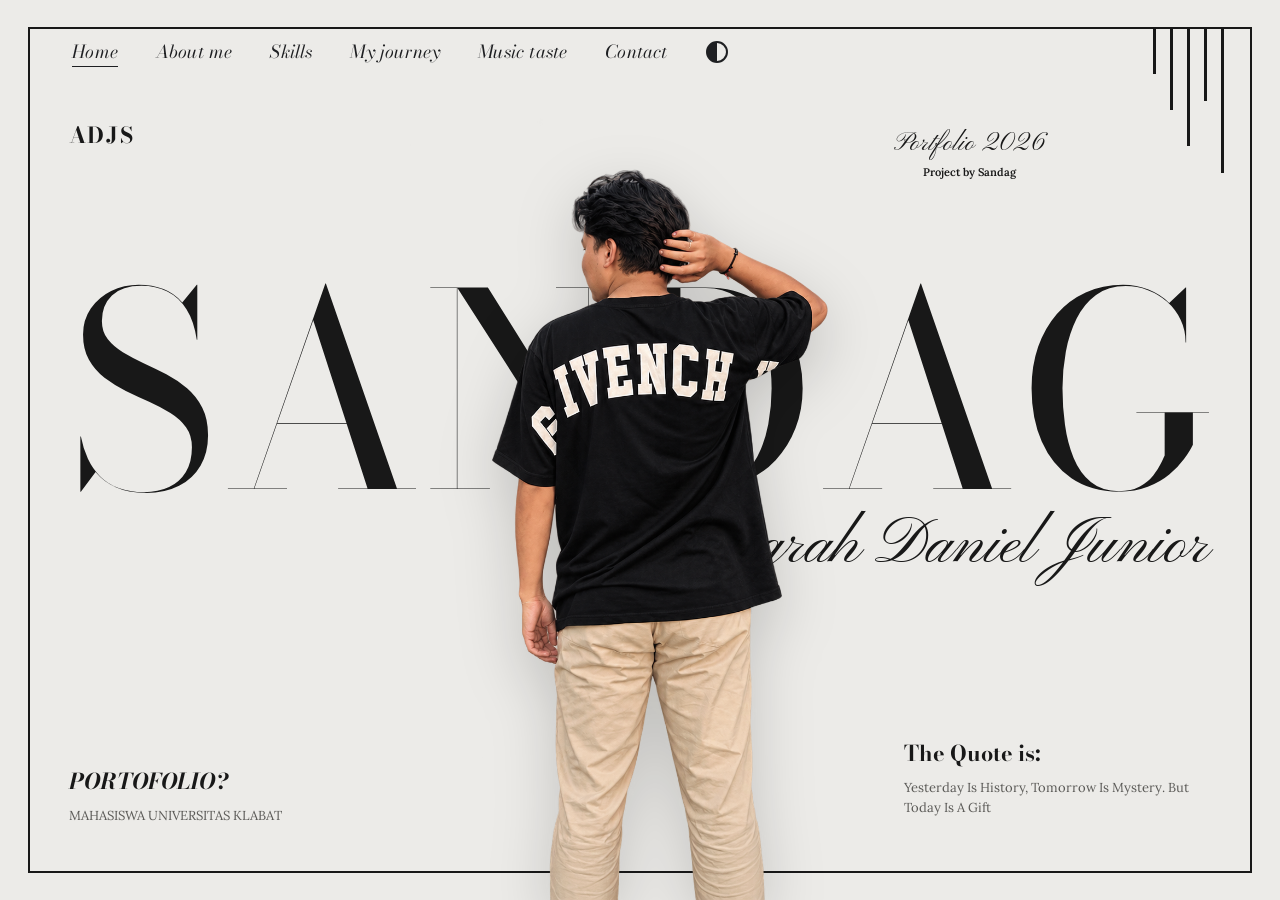
<file: index.html>
<!DOCTYPE html>
<html lang="id">
<head>
<meta charset="UTF-8">
<meta name="viewport" content="width=device-width, initial-scale=1">
<meta name="theme-color" content="#ecebe8">
<title>Sandag — Portfolio</title>
<link rel="preconnect" href="https://fonts.googleapis.com">
<link rel="preconnect" href="https://fonts.gstatic.com" crossorigin>
<link href="https://fonts.googleapis.com/css2?family=Bodoni+Moda:ital,opsz,wght@0,6..96,400;0,6..96,600;1,6..96,400&family=Lora:ital,wght@0,400;0,600;1,400&family=Pinyon+Script&family=Shippori+Mincho:wght@400;500&display=swap" rel="stylesheet">
<!-- [GANTI 1] Bootstrap CSS harus SEBELUM style.css -->
<link rel="stylesheet" href="css/bootstrap.min.css">
<link rel="stylesheet" href="style.css">
<script>try{if(localStorage.getItem("theme")==="dark"){document.documentElement.setAttribute("data-theme","dark");document.querySelector('meta[name=theme-color]').setAttribute("content","#151515")}}catch(e){}</script>
</head>
<body class="is-loading">

<!-- LOADING -->
<div class="loader" id="loader">
  <div class="loader__center">
    <div class="loader__jp">LOADING</div>
    <div class="loader__bar"><i id="bar"></i></div>
    <div class="loader__meta"><span></span><span id="pct">000</span></div>
  </div>
</div>
<div class="curtain" id="curtain"></div>

<!-- NAVBAR (struktur navbar Bootstrap, tampilan teks transparan) -->
<nav class="topnav navbar navbar-expand" aria-label="Navigasi utama">
  <ul class="navbar-nav">
    <li class="nav-item"><a class="nav-link" href="#home" data-page="home" aria-current="page">Home</a></li>
    <li class="nav-item"><a class="nav-link" href="#about" data-page="about">About me</a></li>
    <li class="nav-item"><a class="nav-link" href="#skills" data-page="skills">Skills</a></li>
    <li class="nav-item"><a class="nav-link" href="#journey" data-page="journey">My journey</a></li>
    <li class="nav-item"><a class="nav-link" href="#music" data-page="music">Music taste</a></li>
    <li class="nav-item"><a class="nav-link" href="#contact" data-page="contact">Contact</a></li>
    <li class="nav-item"><button type="button" class="theme-toggle" id="themeToggle" aria-label="Ganti ke tema gelap" aria-pressed="false" title="Ganti tema"></button></li>
  </ul>
</nav>

<!-- BERANDA -->
<header class="hero page active" id="beranda" data-page="home">
  <div class="hero__frame">
    <div class="hero__brand"><b>ADJS</b><p><br></p></div>
    <div class="hero__date"><em>Portfolio 2026</em><small>Project by Sandag</small></div>
    <div class="hero__lines"><i></i><i></i><i></i><i></i><i></i></div>
    <h1 class="hero__name" aria-label="Sandag"><span>S</span><span>A</span><span>N</span><span>D</span><span>A</span><span>G</span></h1>
    <div class="hero__script">Anugrah Daniel Junior</div>
    <div class="hero__news"><h4>PORTOFOLIO?</h4><p>MAHASISWA UNIVERSITAS KLABAT</p></div>
    <div class="hero__quote"><h4>The Quote is:</h4><p>Yesterday Is History, Tomorrow Is Mystery. But Today Is A Gift</p><small></small></div>
  </div>
  <img class="hero__photo" src="img/sandag.png" alt="Sandag">
</header>


<!-- ABOUT -->
<section class="about page" id="page-about" data-page="about">
  <div class="tag"><i></i> 01 — About me</div>
  <div class="about__grid">
    <div class="about__text" id="aboutText">
      <h2 class="l">Halo, aku <em>Sandag!</em></h2>
      <!-- GANTI PARAGRAF DI BAWAH DENGAN TEKSMU SENDIRI -->
      <p class="l">Perkenalkan nama saya Anugrah Sandag, mahasiswa dari universitas klabat, berfakultas ilmu komputer dan berjurusan sistem informasi.</p>
      <p class="l">Website ini menggunakan 2 Bahasa pemograman utam yaitu CSS, dan JavaScript, dengan HTML sebagai kerangka dalam website. Saya juga menambahkan beberapa tools dalam website saya sebagai pendukung yaitu bootstrap dan VS Code. Ada juga AI yang saya gunakna yaitu ClaudeAI dengan website yang saya deploy dalam GitHub.</p>
      <p class="l">Website ini bertujuan untuk memperkenalkan portofolio diri saya sendiri mulai dari skill yang saya pelajari, perjalanan saya, dan pengalaman saya.</p>
    </div>
    <figure class="about__photo" id="aboutPhoto"><img loading="lazy" decoding="async" src="img/portrait.jpg" alt="Foto Sandag"></figure>
  </div>
</section>

<!-- SKILLS -->
<section class="skills page" id="page-skills" data-page="skills">
  <div class="tag"><i></i> 02 — My skills</div>
  <!-- GANTI SEMUA TEKS DI HALAMAN INI DENGAN TEKSMU SENDIRI -->
  <h2 class="skills__title">Skill yang <em>kupelajari</em></h2>
  <p class="skills__lead">Ini adalah bahasa dan teknologi yang aku pelajari selama kuliah, dan aku gunakan untuk membangun website portofolio ini.</p>

  <ul class="skills__grid row row-cols-1 row-cols-sm-2 row-cols-lg-3 row-cols-xl-5 g-3 g-lg-4" id="skillsGrid">
    <li class="col" style="--d:0">
      <a class="sk h-100" href="#skillModal" role="button" data-bs-toggle="modal" data-bs-target="#skillModal"
         data-name="HTML" data-img="img/html.png" data-tags="Struktur,Konten,Navigasi"
         data-detail="HTML adalah kerangka dari setiap website. Di portofolio ini, HTML dipakai untuk menyusun halaman, judul, teks, gambar, dan menu navigasi.">
        <div class="sk__img"><img loading="lazy" decoding="async" src="img/html.png" alt="Logo HTML"></div>
        <span class="sk__no">01</span>
        <h3 class="sk__name">HTML</h3>
        <p class="sk__desc">Membangun kerangka dan isi halaman, seperti judul, teks, gambar, dan menu.</p>
        <span class="sk__more">Lihat detail <b aria-hidden="true">+</b></span>
      </a>
    </li>
    <li class="col" style="--d:1">
      <a class="sk h-100" href="#skillModal" role="button" data-bs-toggle="modal" data-bs-target="#skillModal"
         data-name="CSS" data-img="img/css.png" data-tags="Tata letak,Warna,Animasi"
         data-detail="CSS mengatur tampilan: warna, huruf, tata letak, dan animasi. Seluruh desain portofolio ini ditulis dengan CSS.">
        <div class="sk__img"><img loading="lazy" decoding="async" src="img/css.png" alt="Logo CSS"></div>
        <span class="sk__no">02</span>
        <h3 class="sk__name">CSS</h3>
        <p class="sk__desc">Mengatur tampilan, warna, dan animasi supaya website terlihat rapi dan nyaman dilihat.</p>
        <span class="sk__more">Lihat detail <b aria-hidden="true">+</b></span>
      </a>
    </li>
    <li class="col" style="--d:2">
      <a class="sk h-100" href="#skillModal" role="button" data-bs-toggle="modal" data-bs-target="#skillModal"
         data-name="JavaScript" data-img="img/js.png" data-tags="Interaksi,Animasi,Logika"
         data-detail="JavaScript membuat halaman bergerak dan merespons pengguna, seperti animasi loading, efek scroll, dan perpindahan antar halaman.">
        <div class="sk__img"><img loading="lazy" decoding="async" src="img/js.png" alt="Logo JavaScript"></div>
        <span class="sk__no">03</span>
        <h3 class="sk__name">JavaScript</h3>
        <p class="sk__desc">Membuat halaman jadi interaktif, mulai dari efek gerak sampai perpindahan antar halaman.</p>
        <span class="sk__more">Lihat detail <b aria-hidden="true">+</b></span>
      </a>
    </li>
    <li class="col" style="--d:3">
      <a class="sk h-100" href="#skillModal" role="button" data-bs-toggle="modal" data-bs-target="#skillModal"
         data-name="Python" data-img="img/python.png" data-tags="Backend,Server,Logika"
         data-detail="Python dipakai untuk membuat program dan server sederhana di sisi belakang website, misalnya menerima dan memproses data.">
        <div class="sk__img"><img loading="lazy" decoding="async" src="img/python.png" alt="Logo Python"></div>
        <span class="sk__no">04</span>
        <h3 class="sk__name">Python</h3>
        <p class="sk__desc">Dipakai untuk membuat program dan server sederhana di sisi belakang website.</p>
        <span class="sk__more">Lihat detail <b aria-hidden="true">+</b></span>
      </a>
    </li>
    <li class="col" style="--d:4">
      <a class="sk h-100" href="#skillModal" role="button" data-bs-toggle="modal" data-bs-target="#skillModal"
         data-name="MySQL" data-img="img/sql.png" data-tags="Database,Query,Data"
         data-detail="MySQL adalah database untuk menyimpan data secara terstruktur agar mudah dicari, diubah, dan diolah.">
        <div class="sk__img"><img loading="lazy" decoding="async" src="img/sql.png" alt="Logo MySQL"></div>
        <span class="sk__no">05</span>
        <h3 class="sk__name">MySQL</h3>
        <p class="sk__desc">Menyimpan dan mengelola data dalam database supaya mudah dicari dan diolah.</p>
        <span class="sk__more">Lihat detail <b aria-hidden="true">+</b></span>
      </a>
    </li>
  </ul>
</section>

<!-- MY JOURNEY -->
<section class="journey page" id="page-journey" data-page="journey">
  <div class="tag"><i></i> 03 — My journey</div>
  <!-- GANTI SEMUA TEKS DI HALAMAN INI DENGAN TEKSMU SENDIRI -->
  <h2 class="journey__title">My History<em>Schools</em></h2>
  <div class="journey__text">
    <p class="journey__lead">Perjalanan belajarku dimulai dari Tikala Adventist School di bangku sekolah dasar. Dari sana aku melanjutkan ke SMP Negeri 6 Manado, lalu ke SMA Negeri 2 Manado.</p>
    <p class="journey__lead">Setelah lulus SMA, aku melanjutkan kuliah di Universitas Klabat, di Fakultas Ilmu Komputer jurusan Sistem Informasi.</p>
  </div>

  <div class="jr" id="jr">
    <div class="jr__stage">
      <div class="jr__plate" id="jrPlate">
        <img loading="lazy" decoding="async" class="jr__logo is-on" src="img/sd.png" alt="Logo Tikala Adventist School">
        <img loading="lazy" decoding="async" class="jr__logo" src="img/smp.png" alt="Papan nama SMP Negeri 6 Manado">
        <img loading="lazy" decoding="async" class="jr__logo" src="img/sma.png" alt="Logo SMA Negeri 2 Manado">
        <img loading="lazy" decoding="async" class="jr__logo" src="img/unklab.png" alt="Logo Universitas Klabat">
      </div>
      <div class="jr__info">
        <div class="jr__txt" id="jrTxt">
          <span class="jr__lvl" id="jrLvl">01 — SD</span>
          <h3 class="jr__name" id="jrName">Tikala Adventist School</h3>
        </div>
        <div class="jr__num" id="jrNum" aria-hidden="true">01</div>
      </div>
      <div class="jr__ctrl">
        <span class="jr__count"><b id="jrCur">01</b> / 04</span>
        <div class="jr__btns">
          <button type="button" class="jr__btn" id="jrPrev" aria-label="Tahap sebelumnya">&larr;</button>
          <button type="button" class="jr__btn" id="jrNext" aria-label="Tahap berikutnya">&rarr;</button>
        </div>
      </div>
    </div>

    <div class="jr__side">
    <ol class="jr__rail" id="jrRail" role="tablist" aria-label="Tahap pendidikan">
      <li class="jr__item" style="--d:0">
        <button type="button" class="jr__node is-on" role="tab" aria-selected="true"
          data-lvl="01 — SD" data-name="Tikala Adventist School" data-about="Tikala Adventist School adalah sekolah dasar tempat aku memulai perjalanan belajarku. Di sini aku mengenal banyak teman dan guru yang baik, aku juga dibekali ilmu pengentahuan yang guru guru sekolah tersebut berikan kepadaku.">
          <span class="jr__dot"></span>
          <span class="jr__ntxt"><span class="jr__nlvl">Sekolah Dasar</span><span class="jr__nname">Tikala Adventist School</span></span>
          <img loading="lazy" decoding="async" class="jr__thumb" src="img/sd.png" alt="">
        </button>
      </li>
      <li class="jr__item" style="--d:1">
        <button type="button" class="jr__node" role="tab" aria-selected="false"
          data-lvl="02 — SMP" data-name="SMP Negeri 6 Manado" data-about="Setelah aku lulus dari SD aku melanjutkan jenjang pendidikan ke SMP Negeri 6 Manado. Di sini aku belajar banyak hal baru, mulai dari pelajaran akademik hingga kegiatan ekstrakurikuler, dan tak lupa aku membuat banyak teman baru yang sampai sekarang masih berteman dengan diriku.">
          <span class="jr__dot"></span>
          <span class="jr__ntxt"><span class="jr__nlvl">Sekolah Menengah Pertama</span><span class="jr__nname">SMP Negeri 6 Manado</span></span>
          <img loading="lazy" decoding="async" class="jr__thumb" src="img/smp.png" alt="">
        </button>
      </li>
      <li class="jr__item" style="--d:2">
        <button type="button" class="jr__node" role="tab" aria-selected="false"
          data-lvl="03 — SMA" data-name="SMA Negeri 2 Manado" data-about="Setelah aku lulus di jenjang SMP aku melanjutkan jenjang pendidikan ku di SMA Negeri 2 Manado. Di sini awal mula aku mengenal teknologi lebih lanjut yaitu lewat pelajaran informatika yang membuat ku tertarik untuk mempelajari bidang tersebut, dan aku juga mendapatkan banyak sekali teman baru yang tentu saja masih berteman dengan diriku sampai sekarang.">
          <span class="jr__dot"></span>
          <span class="jr__ntxt"><span class="jr__nlvl">Sekolah Menengah Atas</span><span class="jr__nname">SMA Negeri 2 Manado</span></span>
          <img loading="lazy" decoding="async" class="jr__thumb" src="img/sma.png" alt="">
        </button>
      </li>
      <li class="jr__item" style="--d:3">
        <button type="button" class="jr__node" role="tab" aria-selected="false"
          data-lvl="04 — Kuliah" data-name="Universitas Klabat" data-about="Setelah aku lulus dari SMA aku pun melanjutkan jenjang pendidikan yang lebih serius yaitu berkuliah di Universitas Klabat. Dengan melewatkan banyak sekali proses pemikiran yang cukup banyak akhirnya saya memutuskan untuk masuk ke fakultas ilmu komputer dengan jurusan yang bukan informatika namun sisten informasi. Di sini aku belajar banyak hal baru yang lebih kompleks dan lebih sulit dari sebelumnya, dan aku juga mendapatkan banyak teman baru juga dari berbagai fakultas.">
          <span class="jr__dot"></span>
          <span class="jr__ntxt"><span class="jr__nlvl">Kuliah</span><span class="jr__nname">Universitas Klabat</span></span>
          <img loading="lazy" decoding="async" class="jr__thumb" src="img/unklab.png" alt="">
        </button>
      </li>
    </ol>
    <div class="jr__about" id="jrAbout">
      <span class="jr__alabel">Tentang sekolahku</span>
      <p class="jr__atxt" id="jrAboutTxt"></p>
    </div>
  </div>
  </div>
</section>

<!-- MUSIC -->
<section class="music page" id="page-music" data-page="music">
  <div class="tag tag--light"><i></i> 04 — Music taste</div>
  <h2 class="music__title">Lagu yang <em>menemaniku</em></h2>
  <div class="strip" id="strip"><div class="strip__track" id="stripTrack"></div></div>
</section>

<!-- CONTACT -->
<section class="contact page" id="page-contact" data-page="contact">
  <div class="tag"><i></i> 05 — Contact me</div>
  <h2 class="contact__title">Hubungi <em>aku!</em></h2>
  <div class="contact__grid" id="contactGrid">
    <!-- ISI NOMOR / LINK DI SINI -->
    <a class="ct" href="https://wa.me/6282194065004" target="_blank" rel="noopener">
      <img loading="lazy" decoding="async" src="img/whatsapp.png" alt="WhatsApp"><span>0821-9406-5004</span>
    </a>
    <a class="ct" href="https://www.instagram.com/adnielrs?stkn=MTA4c29vZDB6dnVoOQ==" target="_blank" rel="noopener">
      <img loading="lazy" decoding="async" src="img/instagram.png" alt="Instagram"><span>@adnielrs</span>
    </a>
    <a class="ct" href="https://github.com/VISUALENTERTAINMENT-SOS" target="_blank" rel="noopener">
      <img loading="lazy" decoding="async" src="img/github.png" alt="GitHub"><span>github.com/VISUALENTERTAINMENT-SOS</span>
    </a>
  </div>
  <footer><span>© 2026 Anugrah Daniel Junior Sandag</span><a href="#" data-top>Kembali ke atas ↑</a></footer>
</section>

<!-- Lightbox musik -->
<div class="lightbox" id="lightbox"><div class="lightbox__cap" id="lbCap"></div></div>

<!-- Detail skill: komponen Modal Bootstrap (isinya diisi otomatis oleh script.js) -->
<div class="modal fade" id="skillModal" tabindex="-1" aria-labelledby="skillModalTitle" aria-hidden="true">
  <div class="modal-dialog modal-dialog-centered modal-lg">
    <div class="modal-content">
      <div class="modal-header">
        <span class="sm__no" id="skillModalNo"></span>
        <button type="button" class="btn-close" data-bs-dismiss="modal" aria-label="Tutup"></button>
      </div>
      <div class="modal-body">
        <div class="row align-items-center g-4">
          <div class="col-md-4 text-center"><img loading="lazy" decoding="async" class="img-fluid sm__img" id="skillModalImg" alt=""></div>
          <div class="col-md-8">
            <h3 class="sm__title" id="skillModalTitle"></h3>
            <p class="sm__text" id="skillModalText"></p>
            <div class="d-flex flex-wrap sm__tags" id="skillModalTags"></div>
          </div>
        </div>
      </div>
    </div>
  </div>
</div>

<!-- [GANTI 3] Bootstrap JS harus SEBELUM script.js -->
<script src="js/bootstrap.bundle.min.js"></script>
<script src="script.js"></script>
</body>
</html>
</file>
<file: style.css>
:root{--bg:#ecebe8;--ink:#181818;--mute:#5b5a57;--dark:#151515;
--serif:'Bodoni Moda','Didot','Times New Roman',serif;--body:'Lora',Georgia,serif;--script:'Pinyon Script','Snell Roundhand',cursive;--jp:'Shippori Mincho','Yu Mincho',serif;
--ease:cubic-bezier(.7,0,.2,1);
--text:#3a3936;--line:rgba(24,24,24,.18);--faint:#8b8a86;--hover:rgba(255,255,255,.4);--panel:#151515;--plate:#ecebe8;
--pulse0:rgba(24,24,24,.35);--pulse1:rgba(24,24,24,0)}
/* tema gelap: cukup ganti variabel warna */
:root[data-theme="dark"]{color-scheme:dark;--bg:#151515;--ink:#ecebe8;--mute:#a09e99;--text:#cfcdc8;--line:rgba(236,235,232,.22);--faint:#77756f;--hover:rgba(255,255,255,.07);--panel:#222222;
--pulse0:rgba(236,235,232,.4);--pulse1:rgba(236,235,232,0)}
/* transisi halus hanya saat tema diganti */
html.theme-anim *,html.theme-anim *::before,html.theme-anim *::after{transition:background-color .5s ease,color .5s ease,border-color .5s ease,fill .5s ease !important}
*{margin:0;padding:0;box-sizing:border-box}
html{scroll-behavior:smooth}
body{background:var(--bg);color:var(--ink);font-family:var(--body);overflow-x:hidden}
body.is-loading{overflow:hidden}
a{color:inherit;text-decoration:none}
em{font-family:var(--script);font-style:normal;font-weight:400}

/* loader */
.loader{position:fixed;inset:0;background:#1b1b1b;color:#eee;z-index:100;display:grid;place-items:center;transition:opacity .4s 1.6s}
.loader__jp{font-family:var(--jp);font-size:clamp(28px,4vw,52px);letter-spacing:.5em;padding-left:.5em;text-align:center;animation:pulse 2s infinite}
.loader__bar{height:1px;background:#444;margin:26px 0 12px;overflow:hidden}
.loader__bar i{display:block;height:100%;width:0;background:#eee;will-change:width}
.loader__meta{display:flex;justify-content:space-between;font-size:10px;letter-spacing:.22em;color:#999;gap:40px}
.loader.done{opacity:0;pointer-events:none}
@keyframes pulse{50%{opacity:.55}}
.curtain{position:fixed;inset:0;z-index:101;display:flex;pointer-events:none}
.curtain i{flex:1;background:var(--bg);transform:scaleY(0);transform-origin:bottom}
.curtain.go i{animation:step 1s cubic-bezier(.65,0,.25,1) forwards, out 1.2s cubic-bezier(.65,0,.25,1) forwards}
.curtain.go i{animation-delay:calc(var(--i)*.07s),calc(2s + var(--i)*.06s)}
@keyframes step{to{transform:scaleY(1)}}
@keyframes out{to{transform:scaleY(1) translateY(-101%)}}

/* nav */
.nav{position:fixed;top:0;left:0;right:0;z-index:50;display:flex;justify-content:space-between;align-items:center;padding:26px 5vw;mix-blend-mode:difference;color:#fff}
.nav__logo{font-family:var(--serif);font-size:20px;font-style:italic}
.nav div a{margin-left:28px;font-size:11px;letter-spacing:.2em;text-transform:uppercase}
.nav div a:hover{text-decoration:underline;text-underline-offset:6px}

/* hero */
.hero{position:relative;min-height:100vh;min-height:100svh;padding:3vh 2.2vw}
.hero__frame{position:relative;height:calc(100vh - 6vh);height:calc(100svh - 6vh);min-height:640px;border:2px solid var(--ink)}
.hero__brand{position:absolute;left:3vw;top:10vh;font-size:12px;line-height:1.5;max-width:220px;z-index:3}
.hero__brand b{font-family:var(--serif);font-size:22px;letter-spacing:.08em;display:block;margin-bottom:6px}
.hero__date{position:absolute;right:16vw;top:11vh;text-align:center;z-index:3}
.hero__date em{font-size:26px;display:block}.hero__date small{font-size:11px;font-weight:600}
.hero__lines{position:absolute;right:2vw;top:0;display:flex;gap:1.1vw;z-index:1}
.hero__lines i{width:3px;background:var(--ink);height:calc(var(--h,50px))}
.hero__lines i:nth-child(1){--h:5vh}.hero__lines i:nth-child(2){--h:9vh}.hero__lines i:nth-child(3){--h:13vh}.hero__lines i:nth-child(4){--h:8vh}.hero__lines i:nth-child(5){--h:16vh}
.hero__jp{position:absolute;left:3vw;top:24vh;font-family:var(--jp);font-size:clamp(20px,2.6vw,40px);letter-spacing:.6em;z-index:1}
.hero__name{position:absolute;left:0;right:0;top:27vh;display:flex;justify-content:space-between;padding:0 3vw;font-family:var(--serif);font-weight:400;font-size:clamp(90px,21vw,400px);line-height:.9;z-index:1;overflow:hidden}
.hero__name span{display:block;transform:translateY(105%)}
.ready .hero__name span{animation:up 1.6s cubic-bezier(.16,1,.3,1) forwards;animation-delay:calc(2.5s + var(--n)*.09s)}
@keyframes up{to{transform:none}}
.hero__script{position:absolute;right:3.2vw;top:calc(27vh + 19vw);font-family:var(--script);font-size:clamp(34px,5vw,80px);z-index:1;line-height:1;opacity:0}
.ready .hero__script{animation:fade 1.4s 3.3s forwards}
.hero__news{position:absolute;left:3vw;bottom:5vh;max-width:min(24vw,340px);z-index:3}
.hero__quote{position:absolute;right:3vw;bottom:5vh;max-width:min(24vw,320px);z-index:3}
.hero h4{font-family:var(--serif);font-size:clamp(17px,1.7vw,26px);font-style:italic;margin-bottom:8px}
.hero__quote h4{font-style:normal}
.hero p{font-size:13px;line-height:1.55;color:var(--mute)}
.hero__quote small{display:block;margin-top:8px;font-size:12px;text-align:right}
.hero__scroll{position:absolute;right:1vw;bottom:14vh;font-size:9px;letter-spacing:.3em;writing-mode:vertical-rl;color:#888}
.hero__photo{position:absolute;left:50%;bottom:0;height:min(88vh,1000px);max-width:none;transform:translateX(-50%) translateY(6%);z-index:2;opacity:0;filter:drop-shadow(0 20px 30px rgba(0,0,0,.18))}
.ready .hero__photo{animation:photo 1.8s cubic-bezier(.16,1,.3,1) 2.4s forwards}
@keyframes photo{to{opacity:1;transform:translateX(-50%)}}
@keyframes fade{to{opacity:1}}
.hero__brand,.hero__news,.hero__quote,.hero__date,.hero__jp{opacity:0}
.ready .hero__brand,.ready .hero__news,.ready .hero__quote,.ready .hero__date,.ready .hero__jp{animation:fade 1.4s 3s forwards}

/* sections */
section{padding:16vh 6vw 10vh;position:relative}
.tag{display:flex;align-items:center;gap:14px;font-size:11px;letter-spacing:.3em;text-transform:uppercase;color:var(--mute);margin-bottom:5vh}
.tag i{width:60px;height:1px;background:currentColor}
.tag--light{color:var(--mute)}

/* about */
.about__grid{display:grid;grid-template-columns:1.1fr .9fr;gap:6vw;align-items:center}
.about__text h2{font-family:var(--serif);font-weight:400;font-size:clamp(44px,6.5vw,100px);line-height:1;margin-bottom:4vh}
.about__text h2 em{font-size:1.1em}
.about__text p{font-size:clamp(15px,1.25vw,18px);line-height:1.8;color:var(--text);max-width:560px;margin-bottom:18px}
.l{opacity:0;transform:translateX(-70px);transition:opacity .9s var(--ease),transform .9s var(--ease);transition-delay:calc(var(--d,0)*.25s)}
.about__text.in .l{opacity:1;transform:none}
.about__photo{justify-self:center;width:min(30vw,460px);aspect-ratio:1;border-radius:50%;overflow:hidden;background:#000;opacity:0;transform:translateX(160px);transition:opacity 1.1s var(--ease),transform 1.3s var(--ease)}
.about__photo.in{opacity:1;transform:none}
.about__photo img{width:100%;height:100%;object-fit:cover;object-position:35% 50%}

/* music */
.music{background:var(--bg);color:var(--ink);padding-left:0;padding-right:0;overflow:hidden}
.music .tag,.music__title,.music__hint{padding:0 6vw}
.music__title{font-family:var(--serif);font-weight:400;font-size:clamp(38px,5vw,76px);margin-bottom:6vh}
.music__title em{font-size:1.15em}
.strip{overflow:hidden;cursor:grab;padding:30px 0;touch-action:pan-y;user-select:none}
.strip:active{cursor:grabbing}
.strip__track{display:flex;gap:24px;width:max-content;will-change:transform}
.card{width:clamp(210px,19vw,290px);flex:none;transition:filter .45s,opacity .45s,transform .45s var(--ease)}
.card__img{aspect-ratio:3/2;overflow:hidden;border-radius:6px;box-shadow:0 14px 30px rgba(0,0,0,.22)}
.card img{width:100%;height:100%;object-fit:cover;display:block;pointer-events:none;-webkit-user-drag:none}
.card b{display:block;margin-top:12px;font-family:var(--serif);font-weight:400;font-size:15px;white-space:nowrap;overflow:hidden;text-overflow:ellipsis}
.card small{font-size:11px;color:var(--mute);letter-spacing:.08em}
.strip.focus .card:not(.on){filter:blur(6px);opacity:.45;transform:scale(.95)}
.strip.focus .card.on{transform:scale(1.07)}
.music__hint{margin-top:3vh;font-size:11px;letter-spacing:.14em;color:var(--mute)}
.lightbox{position:fixed;inset:0;z-index:90;background:rgba(10,10,10,.5);backdrop-filter:blur(18px);-webkit-backdrop-filter:blur(18px);opacity:0;pointer-events:none;transition:opacity .45s;cursor:zoom-out}
.lightbox.open{opacity:1;pointer-events:auto}
.lightbox img{position:fixed;border-radius:8px;box-shadow:0 30px 80px rgba(0,0,0,.6);transition:all .6s var(--ease);object-fit:cover}
.lightbox__cap{position:fixed;left:0;right:0;bottom:9vh;text-align:center;color:#fff;font-family:var(--serif);font-size:clamp(20px,2.4vw,34px);opacity:0;transition:opacity .5s .4s}
.lightbox__cap small{display:block;font:11px var(--body);letter-spacing:.25em;text-transform:uppercase;color:#bbb;margin-top:8px}
.lightbox.open .lightbox__cap{opacity:1}

/* contact */
.contact__title{font-family:var(--serif);font-weight:400;font-size:clamp(50px,8vw,130px);line-height:1;margin-bottom:9vh}
.contact__title em{font-size:1.15em}
.contact__grid{display:grid;grid-template-columns:repeat(3,1fr);gap:4vw}
.ct{display:flex;flex-direction:column;gap:22px;align-items:flex-start}
.ct img{width:clamp(84px,9vw,124px);height:clamp(84px,9vw,124px);object-fit:contain;object-position:left center;opacity:0;transform:translateX(120px);transition:opacity .8s var(--ease),transform .9s var(--ease);transition-delay:calc(var(--d,0)*.3s)}
.ct img[alt="GitHub"]{width:clamp(170px,18vw,260px)}
.ct span{font-family:var(--serif);font-size:clamp(18px,2vw,30px);border-bottom:1px solid transparent;opacity:0;transform:translateX(90px);transition:opacity .8s var(--ease),transform .9s var(--ease),border-color .3s;transition-delay:calc(var(--d,0)*.3s + .7s)}
.contact__grid.in .ct img,.contact__grid.in .ct span{opacity:1;transform:none}
.ct:hover span{border-color:var(--ink)}
.ct:hover img{transform:translateY(-6px) !important;transition-delay:0s}
footer{display:flex;justify-content:space-between;margin-top:14vh;padding-top:24px;border-top:1px solid var(--line);font-size:12px;color:var(--mute)}

@media(max-width:800px){
 .about__grid{grid-template-columns:1fr}.about__photo{width:70vw}
 .contact__grid{grid-template-columns:1fr;gap:6vh}
}
/* (aturan reduced-motion dihapus: di Android hemat baterai / 'Hapus animasi' membuat SEMUA animasi mati) */

/* ===== tambahan ===== */
.contact__title,.ct span{overflow-wrap:anywhere}
.ct span{font-size:clamp(16px,1.6vw,26px)}
.hero__photo{pointer-events:none}
.hero__name span{cursor:default;transition:color .35s,-webkit-text-stroke-color .35s}
.hero__name span:hover{color:transparent;-webkit-text-stroke:2px var(--ink)}
.card__img{transition:transform .35s var(--ease);will-change:transform}
.about__photo{transition:opacity 1.1s var(--ease),transform 1.3s var(--ease),rotate .5s var(--ease)}
.ct{transition:translate .05s linear}

.sprog{position:fixed;top:0;left:0;right:0;height:3px;background:var(--ink);transform:scaleX(0);transform-origin:left;z-index:60;mix-blend-mode:difference;background:#fff}

.rv{opacity:0;transform:translateY(40px);transition:opacity 1s var(--ease),transform 1.1s var(--ease)}
.rv.rv-in{opacity:1;transform:none}


/* ===== Navbar teks (struktur navbar Bootstrap, gaya sendiri) ===== */
.topnav{
  position:fixed;z-index:80;top:calc(3vh + 8px);left:calc(2.2vw + 44px);   /* naikkan angka 44px kalau mau lebih ke kanan */
  max-width:calc(100vw - 2.2vw - 56px);padding:0;
  color:#fff;mix-blend-mode:difference;   /* tanpa latar; otomatis terbaca di bagian terang maupun gelap */
  opacity:0;transform:translateY(-10px);
}
.ready .topnav{animation:navIn 1s cubic-bezier(.16,1,.3,1) 3.6s forwards}
@keyframes navIn{to{opacity:.95;transform:none}}
.topnav .navbar-nav{flex-wrap:wrap;gap:6px 38px}
.topnav .navbar-nav .nav-link,.topnav .navbar-nav .nav-link:hover,.topnav .navbar-nav .nav-link:focus{color:inherit}
.topnav .navbar-nav .nav-link{position:relative;display:inline-block;padding:6px 0;font-family:var(--serif);font-style:italic;font-size:18px;font-weight:400;line-height:1.2;letter-spacing:.01em}
.topnav .nav-link::after{content:"";position:absolute;left:0;right:0;bottom:2px;height:1px;background:currentColor;transform:scaleX(0);transform-origin:left;transition:transform .45s var(--ease)}
.topnav .nav-link:hover::after,.topnav .nav-link[aria-current="page"]::after{transform:scaleX(1)}
.topnav .nav-link:focus-visible{outline:1px solid currentColor;outline-offset:4px;box-shadow:none}
@media(max-width:600px){.topnav .navbar-nav{gap:2px 22px}.topnav .navbar-nav .nav-link{font-size:16px}}

/* ===== Halaman Skills (grid Bootstrap: row / col) ===== */
.skills__title{font-family:var(--serif);font-weight:400;font-size:clamp(44px,6.5vw,100px);line-height:1;margin-bottom:3vh}
.skills__title em{font-size:1.1em}
.skills__lead{max-width:560px;margin-bottom:7vh;font-size:clamp(15px,1.25vw,18px);line-height:1.8;color:var(--text)}

.skills__grid{list-style:none;padding:0}
.sk{
  display:flex;flex-direction:column;padding:clamp(20px,2vw,32px);
  border:1px solid var(--line);color:inherit;cursor:pointer;
  opacity:0;
  transition:border-color .4s,background .4s;
}
.skills__grid.in .sk{animation:skIn 1s var(--ease) both;animation-delay:calc(var(--d,0)*.15s)}
@keyframes skIn{from{opacity:0;transform:translateY(46px)}to{opacity:1;transform:none}}
.sk:hover{border-color:var(--ink);background:var(--hover)}
.sk:focus-visible{outline:2px solid var(--ink);outline-offset:3px}

.sk__img{display:grid;place-items:center;height:clamp(130px,13vw,190px);margin-bottom:clamp(18px,2vw,30px)}
.sk__img img{max-width:78%;max-height:100%;object-fit:contain;transition:transform .6s var(--ease)}
.sk:hover .sk__img img{transform:translateY(-8px) scale(1.05)}

.sk__no{font-size:11px;letter-spacing:.3em;color:var(--mute);margin-bottom:10px}
.sk__name{font-family:var(--serif);font-weight:400;font-size:clamp(24px,2.4vw,36px);line-height:1.1;margin-bottom:12px}
.sk__desc{font-size:clamp(13px,1.05vw,15px);line-height:1.75;color:var(--text)}
.sk__more{display:flex;justify-content:space-between;align-items:center;margin-top:auto;padding-top:22px;font-size:11px;letter-spacing:.3em;text-transform:uppercase;color:var(--mute);transition:color .3s}
.sk__more b{font-size:18px;font-weight:400;letter-spacing:0;transition:transform .5s var(--ease)}
.sk:hover .sk__more{color:var(--ink)}
.sk:hover .sk__more b{transform:rotate(90deg)}

/* ===== Detail skill (Modal Bootstrap) ===== */
.modal-backdrop{background-color:#0a0a0a;--bs-backdrop-bg:#0a0a0a;-webkit-backdrop-filter:blur(10px);backdrop-filter:blur(10px)}
.modal-backdrop.show{opacity:.55}
#skillModal .modal-content{background:var(--bg);color:var(--ink);border:1px solid var(--ink);border-radius:0;box-shadow:0 30px 80px rgba(0,0,0,.3)}
#skillModal .modal-header{border:0;padding:20px clamp(24px,3vw,44px) 0}
#skillModal .modal-body{padding:8px clamp(24px,3vw,44px) clamp(28px,3vw,44px)}
.sm__no{font-size:11px;letter-spacing:.3em;text-transform:uppercase;color:var(--mute)}
.sm__img{width:auto;max-height:clamp(120px,16vw,200px)}
.sm__title{font-family:var(--serif);font-weight:400;font-size:clamp(34px,4vw,56px);line-height:1;margin-bottom:16px}
.sm__text{font-size:clamp(14px,1.15vw,17px);line-height:1.8;color:var(--text);margin-bottom:22px}
.sm__tags{gap:8px}
.badge.sm__tag{padding:.6em .9em;font-size:10px;font-weight:400;letter-spacing:.15em;text-transform:uppercase;color:var(--ink);background:transparent;border:1px solid var(--line)}

/* ===== Halaman My journey ===== */
.journey{display:flex;flex-direction:column}
.journey__title{font-family:var(--serif);font-weight:400;font-size:clamp(44px,6.5vw,100px);line-height:1;margin-bottom:4vh}
.journey__title em{font-size:1.1em}
.journey__text{max-width:620px;margin-bottom:clamp(40px,8vh,90px)}
.journey__lead{font-size:clamp(15px,1.25vw,18px);line-height:1.8;color:var(--text);margin-bottom:18px}

/* ---- Panel perjalanan interaktif ---- */
.jr{display:grid;grid-template-columns:minmax(0,1.2fr) minmax(0,.8fr);gap:clamp(28px,5vw,84px);align-items:start;margin-top:clamp(0px,2vh,20px)}

.jr__stage{position:relative;overflow:hidden;background:var(--panel);color:#eee;padding:clamp(18px,2.2vw,34px);display:flex;flex-direction:column;gap:clamp(18px,2.2vw,30px);opacity:0;transform:translateY(40px);transition:opacity 1s var(--ease),transform 1.1s var(--ease)}
.jr.in .jr__stage{opacity:1;transform:none}

.jr__plate{position:relative;width:100%;aspect-ratio:16/9;background:var(--plate);box-shadow:0 24px 50px rgba(0,0,0,.45)}
.jr__plate::after{content:"";position:absolute;inset:10px;border:1px solid rgba(24,24,24,.16);pointer-events:none}
.jr__logo{position:absolute;left:9%;top:9%;width:82%;height:82%;object-fit:contain;opacity:0;transform:scale(.9) translateY(16px);filter:blur(6px);transition:opacity .6s var(--ease),transform .8s var(--ease),filter .6s var(--ease);pointer-events:none}
.jr__logo.is-on{opacity:1;transform:none;filter:none}

.jr__info{display:flex;justify-content:space-between;align-items:flex-end;gap:20px;min-height:clamp(80px,7vw,110px)}
.jr__txt{min-width:0}
.jr__txt.swap>*{animation:jrIn .7s var(--ease) both}
.jr__txt.swap>*:nth-child(2){animation-delay:.07s}
.jr__txt.swap>*:nth-child(3){animation-delay:.14s}
@keyframes jrIn{from{opacity:0;transform:translateY(18px)}to{opacity:1;transform:none}}
.jr__lvl{display:block;margin-bottom:12px;font-size:11px;letter-spacing:.3em;text-transform:uppercase;color:#999}
.jr__name{font-family:var(--serif);font-weight:400;font-size:clamp(26px,3.1vw,48px);line-height:1.08;margin-bottom:12px}
.jr__desc{max-width:44ch;font-size:clamp(13px,1.1vw,16px);line-height:1.75;color:#bdbbb6}
.jr__num{flex:none;font-family:var(--serif);font-size:clamp(80px,10vw,160px);line-height:.8;color:transparent;-webkit-text-stroke:1px rgba(255,255,255,.28);user-select:none}

.jr__ctrl{display:flex;justify-content:space-between;align-items:center;padding-top:clamp(14px,1.4vw,20px);border-top:1px solid #333}
.jr__count{font-size:11px;letter-spacing:.3em;color:#999}
.jr__count b{font-weight:400;color:#eee}
.jr__btns{display:flex;gap:10px}
.jr__btn{width:44px;height:44px;display:grid;place-items:center;background:transparent;color:#eee;border:1px solid #555;border-radius:50%;font-size:18px;line-height:1;cursor:pointer;transition:background .3s,color .3s,border-color .3s,transform .3s var(--ease)}
.jr__btn:hover{background:#eee;color:var(--dark);border-color:#eee}
.jr__btn:active{transform:scale(.92)}
.jr__btn:focus-visible,.jr__node:focus-visible{outline:2px solid currentColor;outline-offset:3px}

/* ---- Garis perjalanan ---- */
.jr__rail{list-style:none;margin:-14px 0 0;padding:0}
.jr__about{margin-top:clamp(20px,3vh,36px);padding-top:clamp(18px,2.4vh,28px);border-top:1px solid var(--line);min-height:clamp(110px,14vh,160px)}
.jr__about.swap>*{animation:jrIn .7s var(--ease) both}
.jr__about.swap>*:nth-child(2){animation-delay:.08s}
.jr__alabel{display:block;margin-bottom:12px;font-size:10px;letter-spacing:.3em;text-transform:uppercase;color:var(--mute)}
.jr__atxt{max-width:52ch;font-size:clamp(14px,1.15vw,17px);line-height:1.8;color:var(--text)}
.jr__item{position:relative;opacity:0;transform:translateX(50px);transition:opacity .9s var(--ease),transform 1s var(--ease);transition-delay:calc(var(--d,0)*.18s + .3s)}
.jr.in .jr__item{opacity:1;transform:none}
.jr__item::before,.jr__item::after{content:"";position:absolute;left:5px;top:40px;width:2px;height:100%;margin-left:-1px}
.jr__item::before{background:var(--line)}
.jr__item::after{background:var(--ink);transform:scaleY(0);transform-origin:top;transition:transform .6s var(--ease)}
.jr__item:last-child::before,.jr__item:last-child::after{display:none}
.jr__item.done::after{transform:scaleY(1)}

.jr__node{position:relative;width:100%;display:grid;grid-template-columns:1fr auto;align-items:center;gap:18px;padding:22px 0 22px 40px;background:none;border:0;color:inherit;font:inherit;text-align:left;cursor:pointer}
.jr__dot{position:absolute;left:0;top:34px;width:12px;height:12px;border-radius:50%;background:var(--bg);border:2px solid var(--ink);z-index:1;transition:background .35s,transform .45s var(--ease)}
.jr__item.done .jr__dot{background:var(--ink)}
.jr__node.is-on .jr__dot{background:var(--ink);transform:scale(1.35);animation:jrPulse 2s infinite}
@keyframes jrPulse{0%{box-shadow:0 0 0 0 var(--pulse0)}70%,100%{box-shadow:0 0 0 12px var(--pulse1)}}
.jr__ntxt{min-width:0;transition:transform .5s var(--ease)}
.jr__nlvl{display:block;margin-bottom:6px;font-size:10px;letter-spacing:.28em;text-transform:uppercase;color:var(--mute)}
.jr__nname{display:block;font-family:var(--serif);font-size:clamp(20px,2.1vw,32px);line-height:1.15;color:var(--faint);transition:color .4s}
.jr__node:hover .jr__nname,.jr__node.is-on .jr__nname{color:var(--ink)}
.jr__node.is-on .jr__ntxt{transform:translateX(8px)}
.jr__thumb{width:clamp(44px,4.4vw,64px);height:clamp(44px,4.4vw,64px);object-fit:contain;filter:grayscale(1);opacity:.4;transition:filter .5s,opacity .5s,transform .6s var(--ease)}
.jr__node:hover .jr__thumb,.jr__node.is-on .jr__thumb{filter:none;opacity:1}
.jr__node.is-on .jr__thumb{transform:scale(1.12)}

@media(max-width:900px){
  .jr{grid-template-columns:1fr}
  .jr__item{transform:translateY(30px)}
}
@media(max-width:520px){
  .jr__plate{aspect-ratio:4/3}
  .jr__num{display:none}
}

/* ===== Tombol ganti tema (bulatan di navbar) ===== */
.topnav .nav-item{display:flex;align-items:center}
.theme-toggle{
  width:22px;height:22px;padding:0;border-radius:50%;cursor:pointer;
  border:2px solid currentColor;color:inherit;
  background:linear-gradient(90deg,currentColor 50%,transparent 50%);
  transition:transform .6s var(--ease)!important;
}
.theme-toggle:hover{transform:rotate(180deg) scale(1.15)}
.theme-toggle:active{transform:rotate(180deg) scale(.9)}
.theme-toggle:focus-visible{outline:1px solid currentColor;outline-offset:4px}
:root[data-theme="dark"] .theme-toggle{transform:rotate(180deg)}
:root[data-theme="dark"] .theme-toggle:hover{transform:rotate(360deg) scale(1.15)}
:root[data-theme="dark"] .btn-close{filter:invert(1) grayscale(1)}

/* ===== Halaman: hanya satu halaman yang tampil ===== */
.page:not(.active){display:none}
.page.active{animation:pageIn .7s ease}
@keyframes pageIn{from{opacity:0}to{opacity:1}}
section.page{min-height:100vh;min-height:100svh}

/* ===== Penyesuaian Bootstrap =====
   Bootstrap punya "reset" sendiri. Blok ini mengembalikan tampilan lama portofoliomu
   supaya tidak berubah setelah Bootstrap dipasang. */
body{line-height:normal}
h1,h2,h3,h4,h5,h6,p,figure{margin:0}
h1,h2,h3,h4,h5,h6{font-weight:700;line-height:normal}
a,a:hover{color:inherit;text-decoration:none}
.card{display:block;background:none;border:0;border-radius:0;color:inherit} /* .card kartu musik != .card Bootstrap */

/* =====================================================================
   VERSI HP / ANDROID / TABLET
   Tampilan sama seperti di laptop (semua elemen hero tetap ada),
   hanya ukuran & posisinya disesuaikan agar pas di layar kecil.
   ===================================================================== */
html{-webkit-text-size-adjust:100%;text-size-adjust:100%;-webkit-tap-highlight-color:transparent}
a,button,.sk,.ct,.card{touch-action:manipulation}
html,body{overflow-x:hidden}
@supports(overflow:clip){html,body{overflow-x:clip}section.page{overflow-x:clip}}
img{-webkit-touch-callout:none}
footer{flex-wrap:wrap;gap:10px 24px}

@media(max-width:800px){
  /* ---- Navbar: 2 baris rapi, jadi bar penuh saat halaman di-scroll ---- */
  .topnav{left:14px;max-width:calc(100vw - 14px - 56px)}
  .topnav .navbar-nav{gap:0 18px}
  .topnav .navbar-nav .nav-link{font-size:15px;padding:7px 0}
  .topnav .nav-link::after{bottom:4px}
  .theme-toggle{width:24px;height:24px;position:relative}
  .theme-toggle::before{content:"";position:absolute;inset:-10px}
  body.scrolled .topnav{left:0;right:0;max-width:none;padding:4px 14px;
    background:var(--bg);color:var(--ink);mix-blend-mode:normal;border-bottom:1px solid var(--line)}
  .sprog{z-index:95}

  /* ---- Hero: semua elemen tetap tampil ---- */
  .hero{padding:3svh 3vw;overflow-x:clip}
  .hero__frame{height:calc(100svh - 6svh);min-height:600px}
  .hero__brand{left:4vw;top:78px;font-size:11px;max-width:140px}
  .hero__brand b{font-size:20px;margin-bottom:2px}
  .hero__date{right:15vw;top:78px}
  .hero__date em{font-size:22px}
  .hero__date small{font-size:10px}
  .hero__lines{right:3vw;gap:4px}
  .hero__lines i:nth-child(1){--h:30px}.hero__lines i:nth-child(2){--h:46px}.hero__lines i:nth-child(3){--h:64px}
  .hero__lines i:nth-child(4){--h:40px}.hero__lines i:nth-child(5){--h:80px}
  .hero__name{top:130px;padding:0 4vw;font-size:clamp(58px,20vw,150px)}
  .hero__script{right:5vw;top:calc(130px + 20vw);font-size:clamp(28px,8.6vw,64px)}
  .hero__photo{height:max(74svh,430px)}
  .hero__news{left:4vw;bottom:22px;max-width:40vw}
  .hero__quote{right:4vw;bottom:22px;max-width:40vw}
  .hero h4{font-size:15px;margin-bottom:4px}
  .hero p{font-size:11px;line-height:1.45}
  .hero__quote small{font-size:11px;margin-top:4px}
  .hero__news,.hero__quote{text-shadow:0 0 6px var(--bg),0 0 14px var(--bg),0 0 2px var(--bg)}

  /* ---- Halaman lain ---- */
  section{padding:max(16vh,120px) 6vw 10vh}
  .tag{margin-bottom:4vh;font-size:10px;letter-spacing:.24em}
  .tag i{width:40px}
  .about__grid{gap:48px}
  .about__text p{max-width:none}
  .about__photo{width:min(72vw,320px)}
  .music__title{margin-bottom:3vh}
  .card{width:clamp(200px,58vw,280px)}
  .strip__track{gap:18px}
  .contact__title{margin-bottom:6vh}
  .ct img{width:96px;height:96px}
  .ct img[alt="GitHub"]{width:200px;height:auto}
  .ct span{font-size:clamp(16px,5vw,22px)}
  footer{margin-top:10vh}
  .lightbox__cap{padding:0 6vw}
  #skillModal .modal-dialog{margin:14px}
}

@media(max-width:400px){
  .topnav .navbar-nav{gap:0 14px}
  .topnav .navbar-nav .nav-link{font-size:14px}
  .jr__stage{padding:14px}
}

/* ---- Perangkat sentuh: matikan efek hover yang "menempel" setelah ditekan ---- */
@media(hover:none){
  .hero__name span:hover{color:inherit;-webkit-text-stroke:0}
  .topnav .nav-link:not([aria-current="page"]):hover::after{transform:scaleX(0)}
  .theme-toggle:hover{transform:none}
  :root[data-theme="dark"] .theme-toggle:hover{transform:rotate(180deg)}
  .sk:hover{border-color:var(--line);background:none}
  .sk:hover .sk__img img{transform:none}
  .sk:hover .sk__more{color:var(--mute)}
  .sk:hover .sk__more b{transform:none}
  .sk:active{background:var(--hover);border-color:var(--ink)}
  .ct:hover img{transform:none !important}
  .ct:hover span{border-color:transparent}
  .jr__node:not(.is-on):hover .jr__nname{color:var(--faint)}
  .jr__node:not(.is-on):hover .jr__thumb{filter:grayscale(1);opacity:.4}
  .jr__btn:hover{background:transparent;color:#eee;border-color:#555}
  .jr__btn:active{background:#eee;color:var(--dark);border-color:#eee}
}


/* ---- Ringankan render di HP supaya animasi mulus (tidak patah-patah) ---- */
@media(max-width:800px){
  .topnav{mix-blend-mode:normal;color:var(--ink)}      /* blend-mode di elemen fixed sangat berat di HP */
  .sprog{mix-blend-mode:normal;background:var(--ink)}
  .hero__photo{filter:none}                             /* drop-shadow pada foto besar = berat saat animasi */
  .lightbox{backdrop-filter:blur(8px);-webkit-backdrop-filter:blur(8px)}
  .strip.focus .card:not(.on){filter:none}
  .loader,.curtain i,.hero__photo,.hero__name span,.jr__stage,.about__photo{will-change:transform,opacity}
}
</file>
